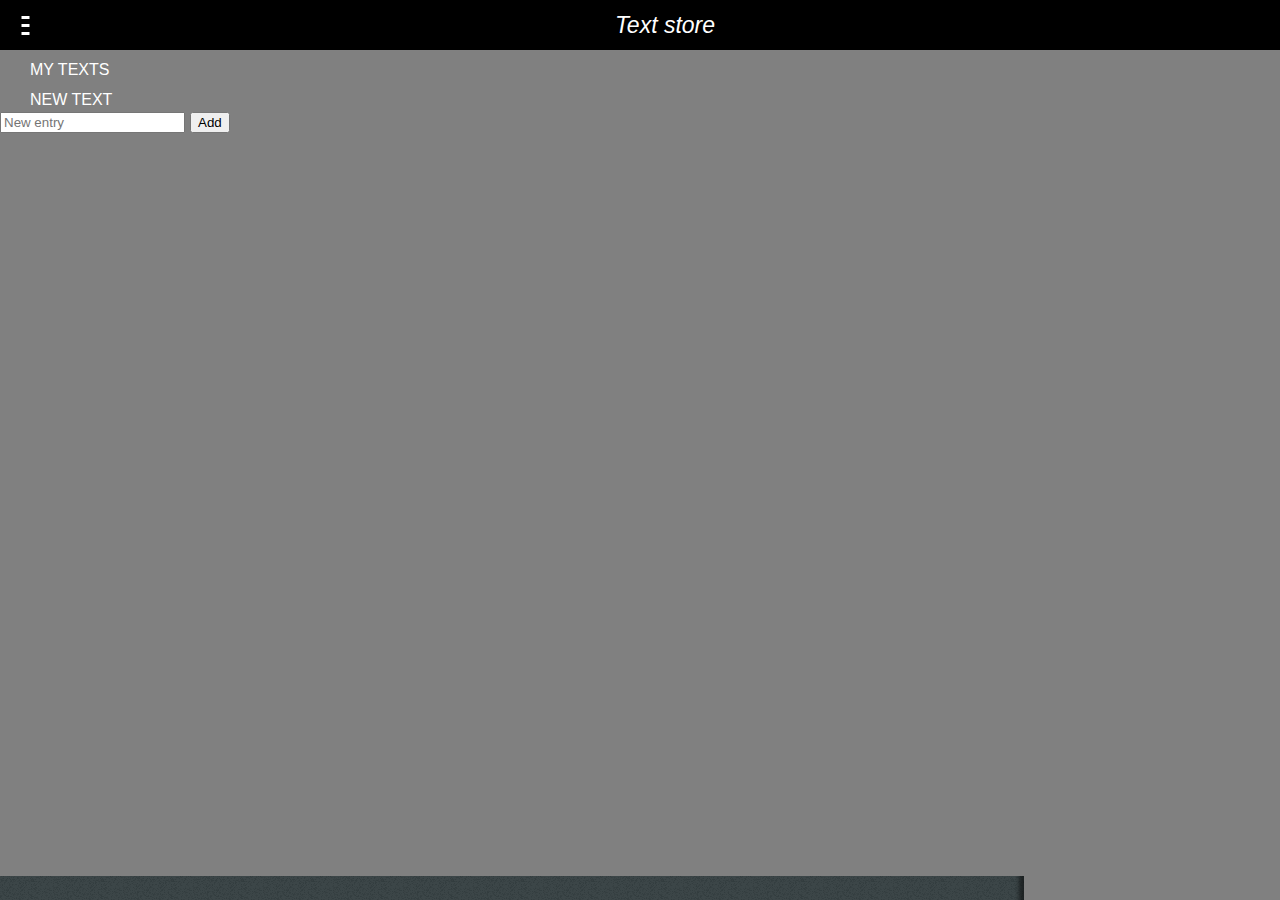
<file: index.html>
<!DOCTYPE html>

<html>
    <head>
        <title>ChatUI</title>
        <meta charset="UTF-8" />
        <meta name="viewport" content="width=device-width, initial-scale=1.0" />

        <link href="style/drawer.css" rel="stylesheet" type="text/css" />
        <link href="style/headers.css" rel="stylesheet" type="text/css" />
        <link href="style/app.css" rel="stylesheet" type="text/css"/>

        <link href="style/layout.css" rel="stylesheet" type="text/css"/>
    </head>
    <body>
        <div>
            <section data-type="sidebar">
                <header>
                    <h1>Options</h1>
                </header>
                <nav>
                    <ul>
                        <li><a href="About.html">About</a></li>
                    </ul>
                </nav>
            </section>
            <section id="drawer" role="region">
                <header>
                    <a href="#content"><span class="icon icon-menu">hide sidebar</span></a>
                    <a href="#drawer"><span class="icon icon-menu">show sidebar</span></a>
                    <h1>Text store</h1>
                </header>
                <div role="main">
                    <section class="gaia-list fit scroll sticky">
                        <article>
                            <header>My texts</header>
                            <ul id="txts">
                                
                            </ul>
                        </article>
                        
                        <article>
                            <header>New text</header>
                            <input id="txt" type="text" placeholder="New entry" />
                            <button id="action">Add</button>
                        </article>
                    </section>
                </div>
            </section>

        </div>
        
        <script type="text/javascript" src="/Storage.js">
            
        </script>
    </body>
</html>
</file>
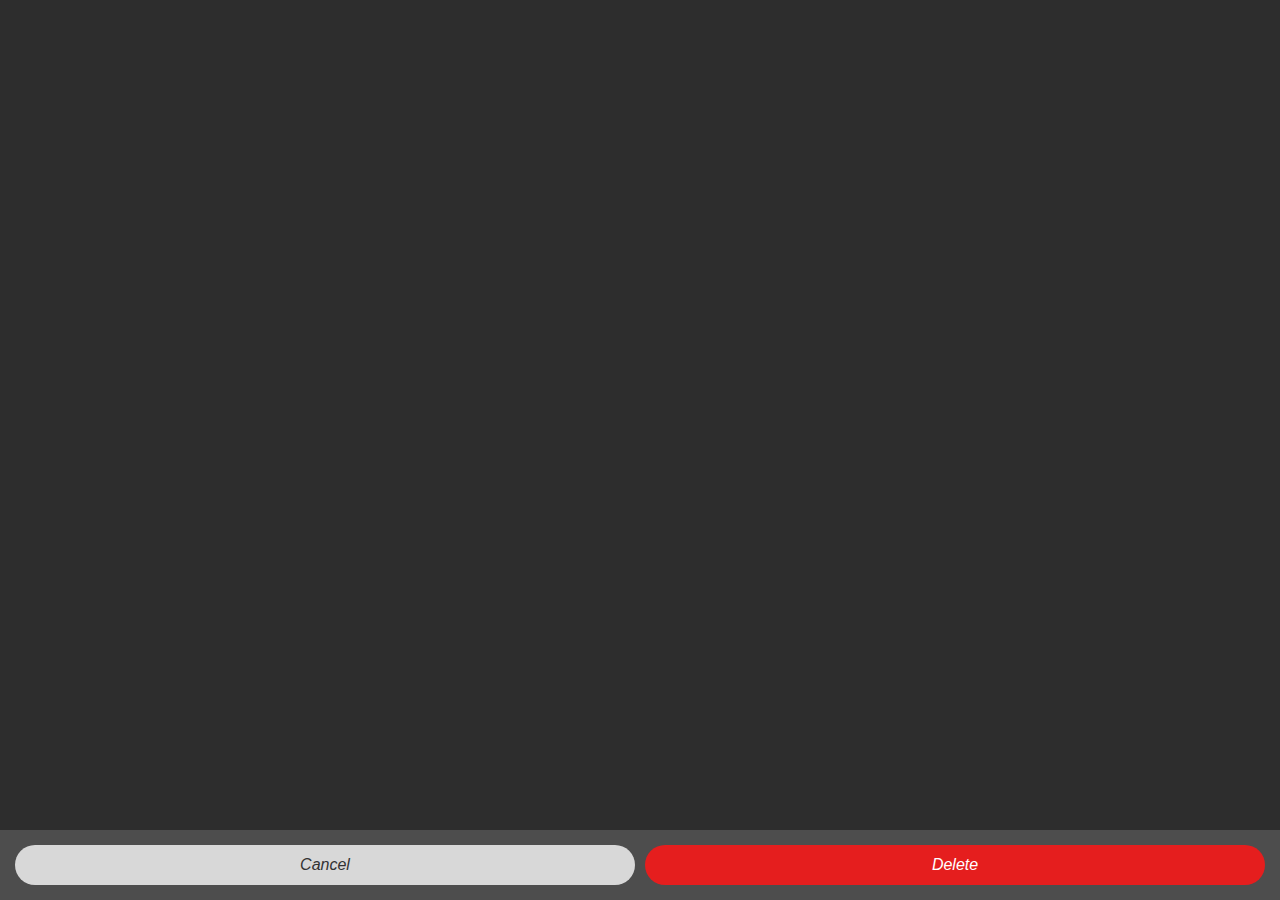
<file: style/confirm/index.html>
<!DOCTYPE html>
<html>
<head>
  <meta charset="utf-8">

  <title>Confirm</title>
  <meta name="description" content="Prompts user to take action">

  <link rel="stylesheet" href="../confirm.css">

  <!--
    - This <style> element is only used for the example code;
    - it is not required for the real use case.
    -->
  <style type="text/css">
    html, body {
      font-family: sans-serif;
      margin: 0;
      padding: 0;
      font-size: 10px;
      background-color: #fff;
    }
    body {
      background: none;
    }
  </style>
</head>

<body role="application">
  <p dir="ltr">
    <label>
      <input type="checkbox"
        onchange="document.documentElement.dir = this.checked ? 'rtl' : 'ltr'">
      RTL mode
    </label>
  </p>

  <form role="dialog" data-type="confirm">
    <section>
      <h1>Confirmation</h1>
      <p>Are you sure you want to delete this contact?</p>
    </section>
    <menu>
      <button>Cancel</button>
      <button class="danger">Delete</button>
    </menu>
  </form>

</body>
</html>
</file>
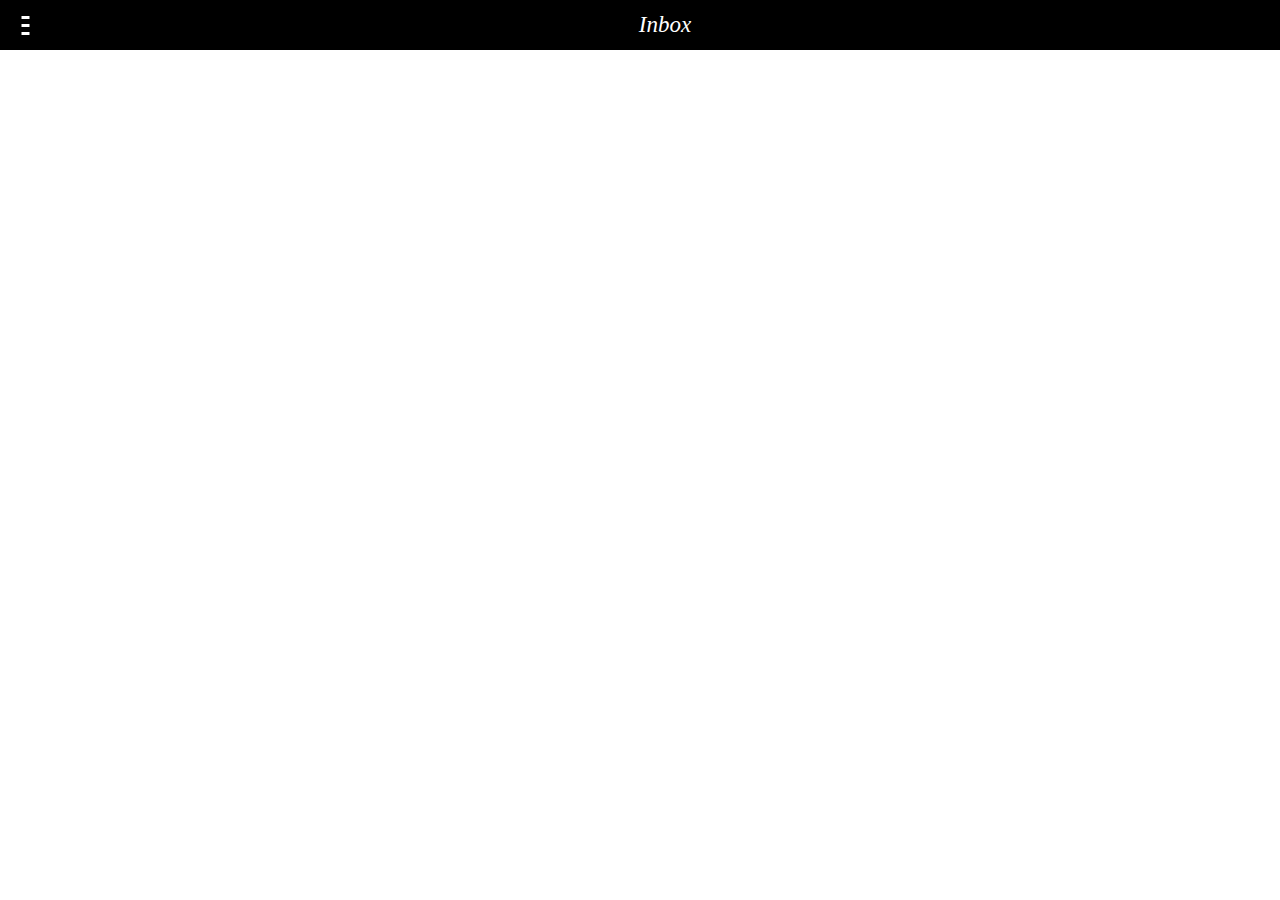
<file: style/drawer/index.html>
<!DOCTYPE html>
<html>
<head>
  <meta charset="utf-8">

  <title>Drawer</title>
  <meta name="description" content="Hidden menu options triggered by the menu button in the header">

  <link rel="stylesheet" href="../../style/headers.css">
  <link rel="stylesheet" href="../drawer.css">

  <!--
      This <style> and <link> is only used for the example code, is no needed for the real case use
    -->
  <style>
    html, body {
      margin: 0;
      padding: 0;
      font-size: 10px;
      background-color: #fff;
      height: 100%;
      overflow-x: hidden;
    }

    h2.bb-docs {
      font-size: 1.8rem;
      font-weight: 300;
      color: #666;
      margin: -0.1rem 0 0;
      background-color: #f5f5f5;
      padding: 0.4rem 0.4rem 0.4rem 3rem;
      border: solid 0.1rem #e8e8e8;
    }

    section[role="region"] {
      height: 100%;
      line-height: 1em;
      font-size: 2.2rem;
    }

    div[role="main"] {
      background: #fff;
      height: calc(100% - 5rem);
      overflow: hidden;
    }

    div[role="main"] p {
      margin: 2rem 2.5rem;
    }

    /* Base icons */
    section[data-type="sidebar"] > header .icon.icon-add {
      background-image: url([data-uri]);
    }
  </style>

</head>

<body role="application">

  <section data-type="sidebar">
    <header>
      <menu type="toolbar">
        <a href="#"><span class="icon icon-add">add</span></a>
      </menu>
      <h1>Title <em>(9)</em></h1>
    </header>
    <nav>
      <ul>
        <li><a href="#">label</a></li>
        <li><a href="#">label</a></li>
        <li><a href="#">label</a></li>
        <li><a href="#">label</a></li>
      </ul>
      <h2>Subtitle</h2>
      <ul>
        <li><a href="#">label</a></li>
        <li><a href="#">label</a></li>
        <li><a href="#">label larger label than the </a></li>
        <li><a href="#">label</a></li>
      </ul>
    </nav>
  </section>

  <section id="drawer" role="region">
    <header>
      <a href="#"><span class="icon icon-menu">hide sidebar</span></a>
      <a href="#drawer"><span class="icon icon-menu">show sidebar</span></a>
      <h1>Inbox</h1>
    </header>
    <div role="main"></div>
  </section>

</body>
</html>
</file>
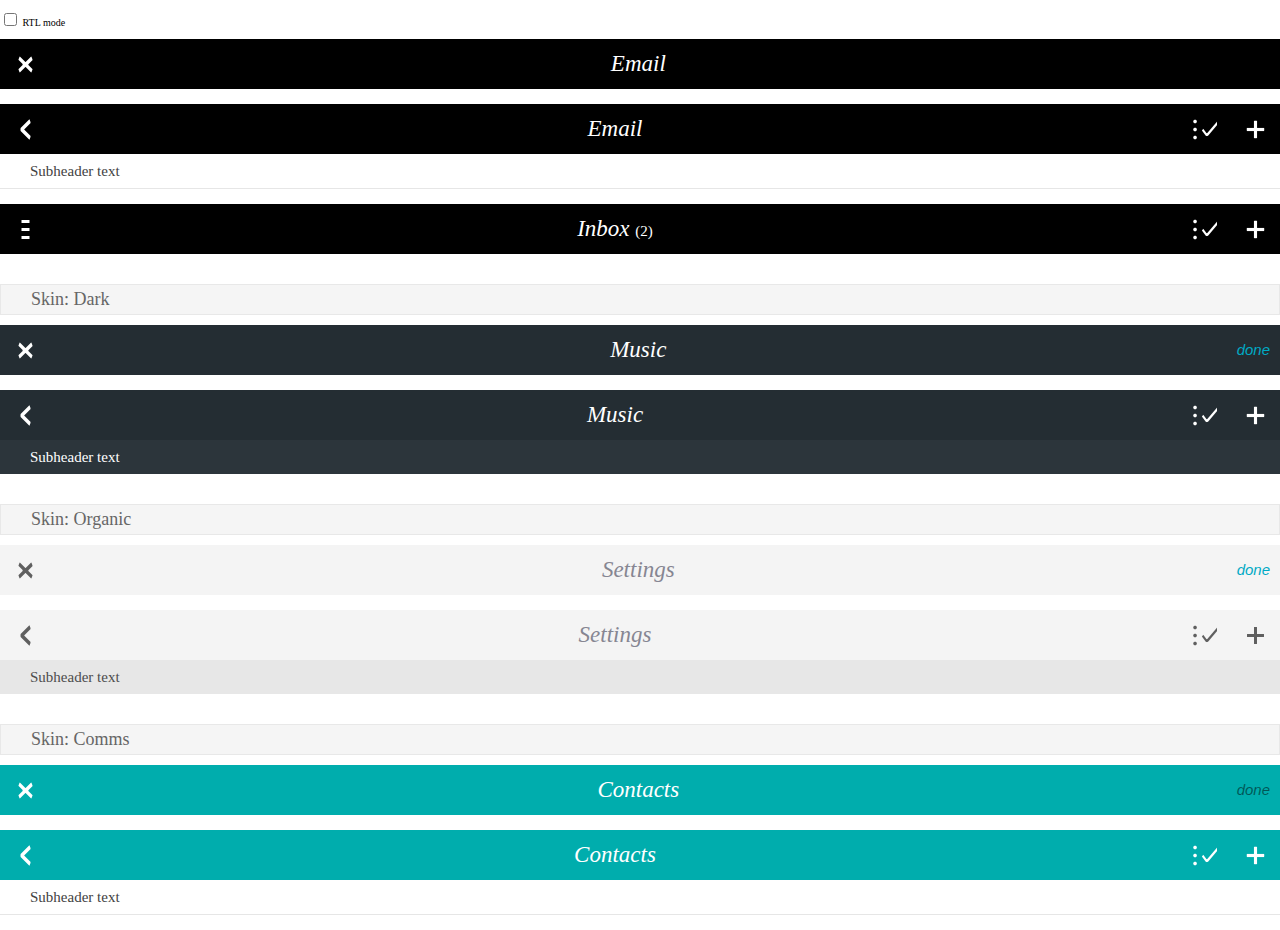
<file: style/headers/index.html>
<!DOCTYPE html>
<html>
<head>
  <meta charset="utf-8">
  <title>Headers</title>
  <meta name="description" content="Providing top-level navigation and inputs for the active view">
  <!--
    - This <style> and <link> is only used for the example preview,
    - it isn't needed for the real use case.
    -->
  <link rel="stylesheet" href="../headers.css">
  <style type="text/css">
    html, body {
      margin: 0;
      padding: 0;
      font-size: 10px;
      background-color: #fff;
    }
    body {
      background: none;
    }

    h2.bb-docs {
      font-size: 1.8rem;
      font-weight: 300;
      color: #666;
      margin: -0.1rem 0 0;
      background-color: #f5f5f5;
      padding: 0.4rem 0.4rem 0.4rem 3rem;
      border: solid 0.1rem #e8e8e8;
      margin: 3rem 0 1rem;
    }

    section[role="region"] {
      margin-bottom: 1.5rem;
      position: relative;
    }
  </style>
</head>
<body role="application">
  <p dir="ltr">
    <label>
      <input type="checkbox"
        onchange="document.documentElement.dir = this.checked ? 'rtl' : 'ltr'">
      RTL mode
    </label>
  </p>

  <section role="region">
    <header>
      <a href="#"><span class="icon icon-close">close</span></a>
      <menu type="toolbar">
        <button>done</button>
      </menu>
      <h1>Email</h1>
    </header>
  </section>

  <section role="region">
    <header>
      <a href="#"><span class="icon icon-back">back</span></a>
      <menu type="toolbar">
        <button><span class="icon icon-edit">edit</span></button>
        <button><span class="icon icon-add">add</span></button>
      </menu>
      <h1>Email</h1>
    </header>
    <header>
      <h2>Subheader text</h2>
    </header>
  </section>

  <section role="region">
    <header>
      <button><span class="icon icon-menu">menu</span></button>
      <menu type="toolbar">
        <button><span class="icon icon-edit">edit</span></button>
        <button><span class="icon icon-add">add</span></button>
      </menu>
      <h1>Inbox <em>(2)</em></h1>
    </header>
  </section>

  <h2 class="bb-docs">Skin: Dark</h2>
  <section role="region" class="skin-dark">
    <header>
      <a href="#"><span class="icon icon-close">close</span></a>
      <menu type="toolbar">
        <button>done</button>
      </menu>
      <h1>Music</h1>
    </header>
  </section>

  <section role="region" class="skin-dark">
    <header>
      <a href="#"><span class="icon icon-back">back</span></a>
      <menu type="toolbar">
        <button><span class="icon icon-edit">edit</span></button>
        <button><span class="icon icon-add">add</span></button>
      </menu>
      <h1>Music</h1>
    </header>
    <header>
      <h2>Subheader text</h2>
    </header>
  </section>

  <h2 class="bb-docs">Skin: Organic</h2>
  <section role="region" class="skin-organic">
    <header>
      <a href="#"><span class="icon icon-close">close</span></a>
      <menu type="toolbar">
        <button>done</button>
      </menu>
      <h1>Settings</h1>
    </header>
  </section>

  <div class="skin-organic">
    <section role="region">
      <header>
        <a href="#"><span class="icon icon-back">back</span></a>
        <menu type="toolbar">
          <button><span class="icon icon-edit">edit</span></button>
          <button><span class="icon icon-add">add</span></button>
        </menu>
        <h1>Settings</h1>
      </header>
      <header>
        <h2>Subheader text</h2>
      </header>
    </section>
  </div>

  <h2 class="bb-docs">Skin: Comms</h2>
  <div class="skin-comms">
    <section role="region">
      <header>
        <a href="#"><span class="icon icon-close">close</span></a>
        <menu type="toolbar">
          <button>done</button>
        </menu>
        <h1>Contacts</h1>
      </header>
    </section>

    <section role="region">
      <header>
        <a href="#"><span class="icon icon-back">back</span></a>
        <menu type="toolbar">
          <button><span class="icon icon-edit">edit</span></button>
          <button><span class="icon icon-add">add</span></button>
        </menu>
        <h1>Contacts</h1>
      </header>
      <header>
        <h2>Subheader text</h2>
      </header>
    </section>
  </div>

</body>
</html>
</file>
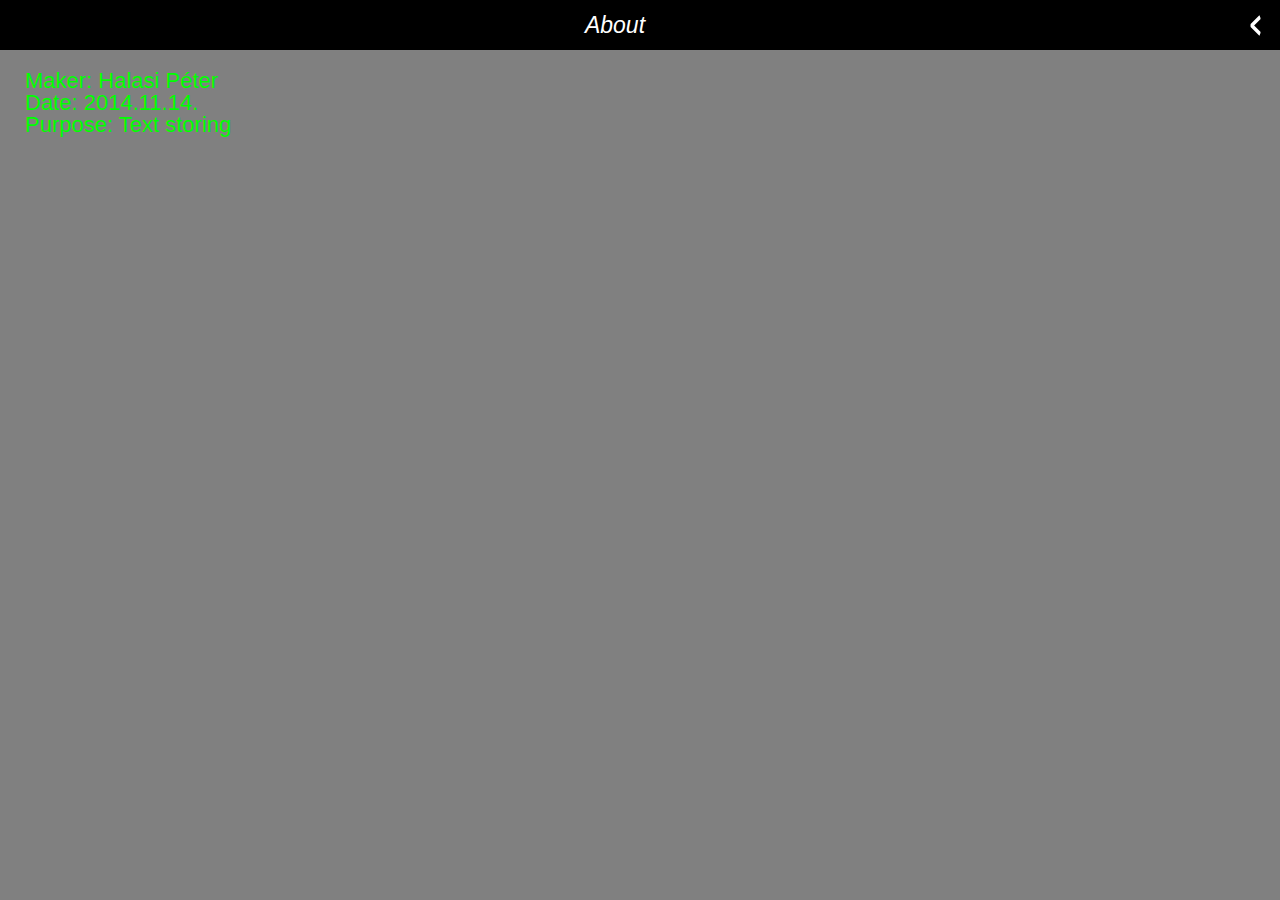
<file: About.html>
<!DOCTYPE html>

<html>
    <head>
        <title>About</title>
        <meta charset="UTF-8">
        <meta name="viewport" content="width=device-width, initial-scale=1.0">
        <link href="style/headers.css" rel="stylesheet" type="text/css" />
        <link href="style/app.css" rel="stylesheet" type="text/css"/>
    </head>
    <body>
        <div>
            <section  role="region">
                <header>
                    <menu type="toolbar">
                        <a href="index.html"><span class="icon icon-back">Vissza</span></a>
                    </menu>
                    <h1>About</h1>
                </header>
                <div role="main">
                    <p>Maker: Halasi Péter <br /> Date: 2014.11.14. <br /> Purpose: Text storing</p>
                </div>
            </section>
        </div>
    </body>
</html>
</file>
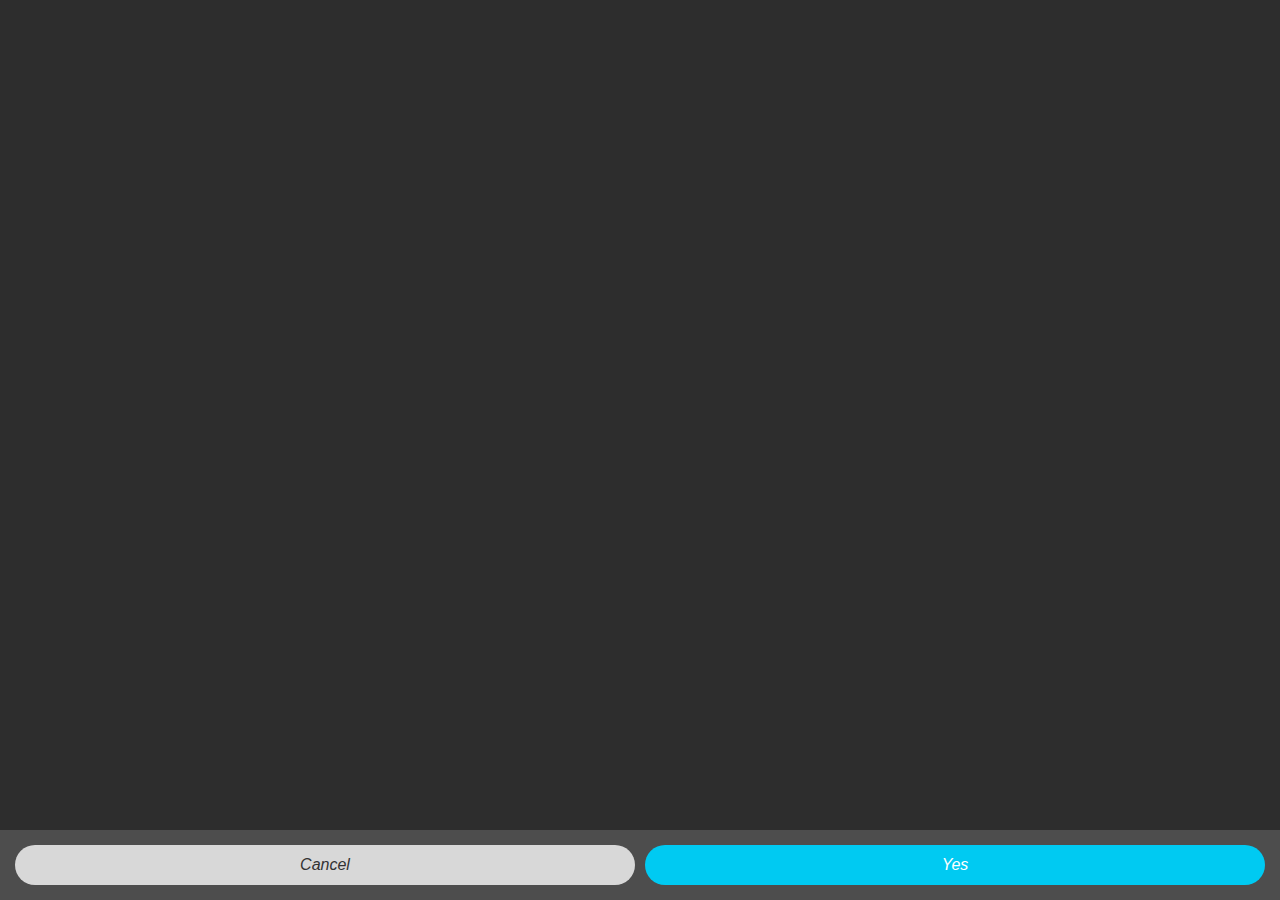
<file: style/confirm/content.html>
<!DOCTYPE html>
<html>
<head>
  <meta charset="utf-8">

  <title>Confirm, with content</title>
  <meta name="description" content="Prompts user to take action">

  <link rel="stylesheet" href="../confirm.css">

  <!--
    - This <style> element is only used for the example code;
    - it is not required for the real use case.
    -->
  <style type="text/css">
    html, body {
      font-family: sans-serif;
      margin: 0;
      padding: 0;
      font-size: 10px;
      background-color: #fff;
    }
    body {
      background: none;
    }
  </style>
</head>

<body role="application">
  <p dir="ltr">
    <label>
      <input type="checkbox"
        onchange="document.documentElement.dir = this.checked ? 'rtl' : 'ltr'">
      RTL mode
    </label>
  </p>

  <form role="dialog" data-type="confirm">
    <section>
      <h1>Confirmation</h1>
      <p>
        <img alt="Lightbox Icon" src="[data-uri]%3D%3D">
        <strong>Lightbox</strong>
        <small>Lightbox Enterprises LLC.</small>
      </p>
      <p>Do you want to download and install this application?</p>
    </section>
    <menu>
      <button>Cancel</button>
      <button class="recommend">Yes</button>
    </menu>
  </form>

</body>
</html>
</file>
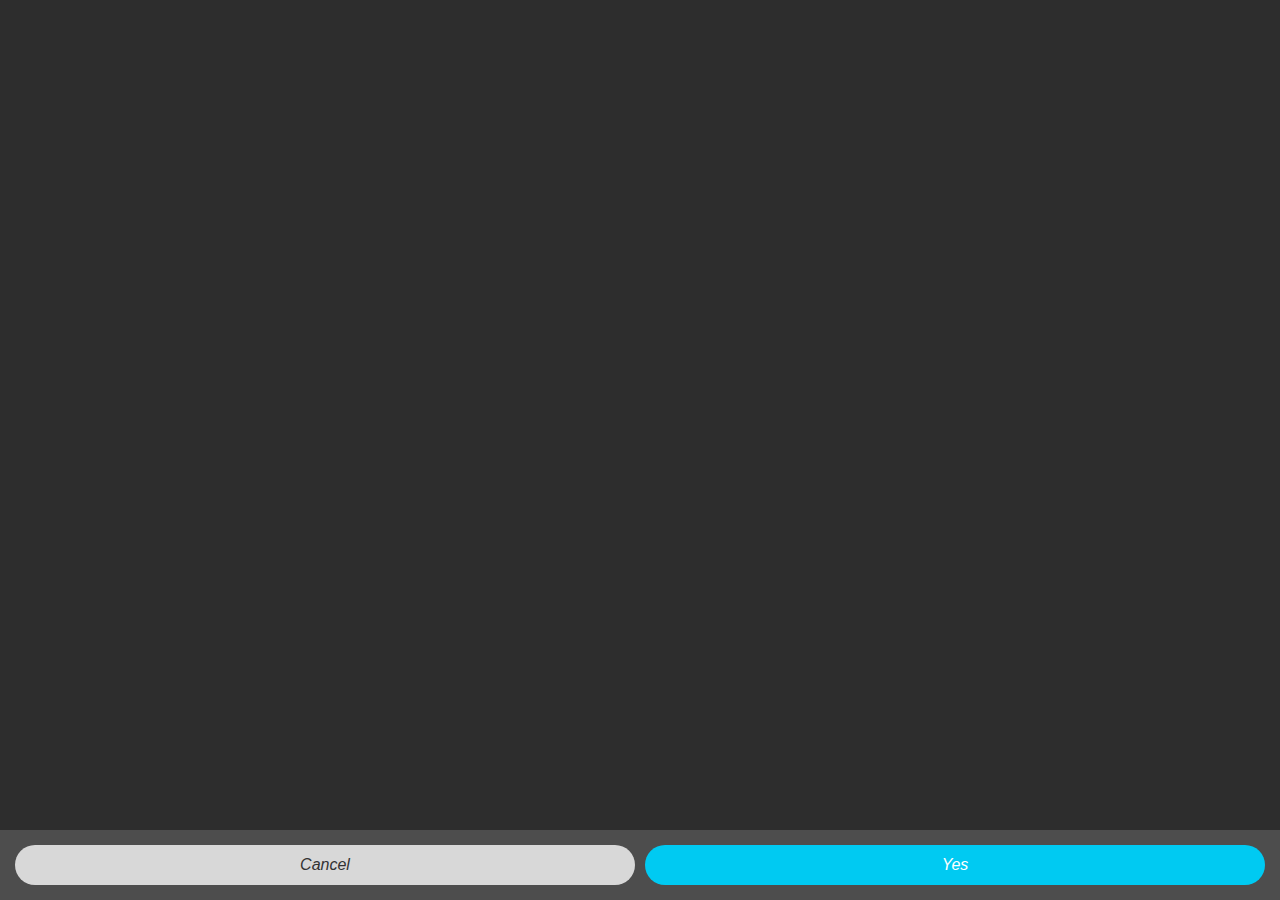
<file: style/confirm/content_details.html>
<!DOCTYPE html>
<html>
<head>
  <meta charset="utf-8">

  <title>Confirm, with content details</title>
  <meta name="description" content="Prompts user to take action">

  <link rel="stylesheet" href="../confirm.css">

  <!--
    - This <style> element is only used for the example code;
    - it is not required for the real use case.
    -->
  <style type="text/css">
    html, body {
      font-family: sans-serif;
      margin: 0;
      padding: 0;
      font-size: 10px;
      background-color: #fff;
    }
    body {
      background: none;
    }
  </style>
</head>

<body role="application">
  <p dir="ltr">
    <label>
      <input type="checkbox"
        onchange="document.documentElement.dir = this.checked ? 'rtl' : 'ltr'">
      RTL mode
    </label>
  </p>

  <form role="dialog" data-type="confirm">
    <section>
      <figure>
        <img alt="" src="[data-uri]" />
        <figcaption>Luzie Züll</figcaption>
      </figure>
      <ul>
        <li>Telefónica</li>
        <li>mobile, +34 555 439 849</li>
        <li>home, +34 104 438 881</li>
        <li>luzie@gmail.com</li>
        <li>luzie@hotmail.com</li>
        <li>
          <ul>
            <li>123 streetname is very long we try to make it go double line ok?</li>
            <li>Town</li>
            <li>ZIP code</li>
            <li>Country</li>
          </ul>
        </li>
      </ul>
    </section>
    <menu>
      <button>Cancel</button>
      <button class="recommend">Yes</button>
    </menu>
  </form>

</body>
</html>
</file>
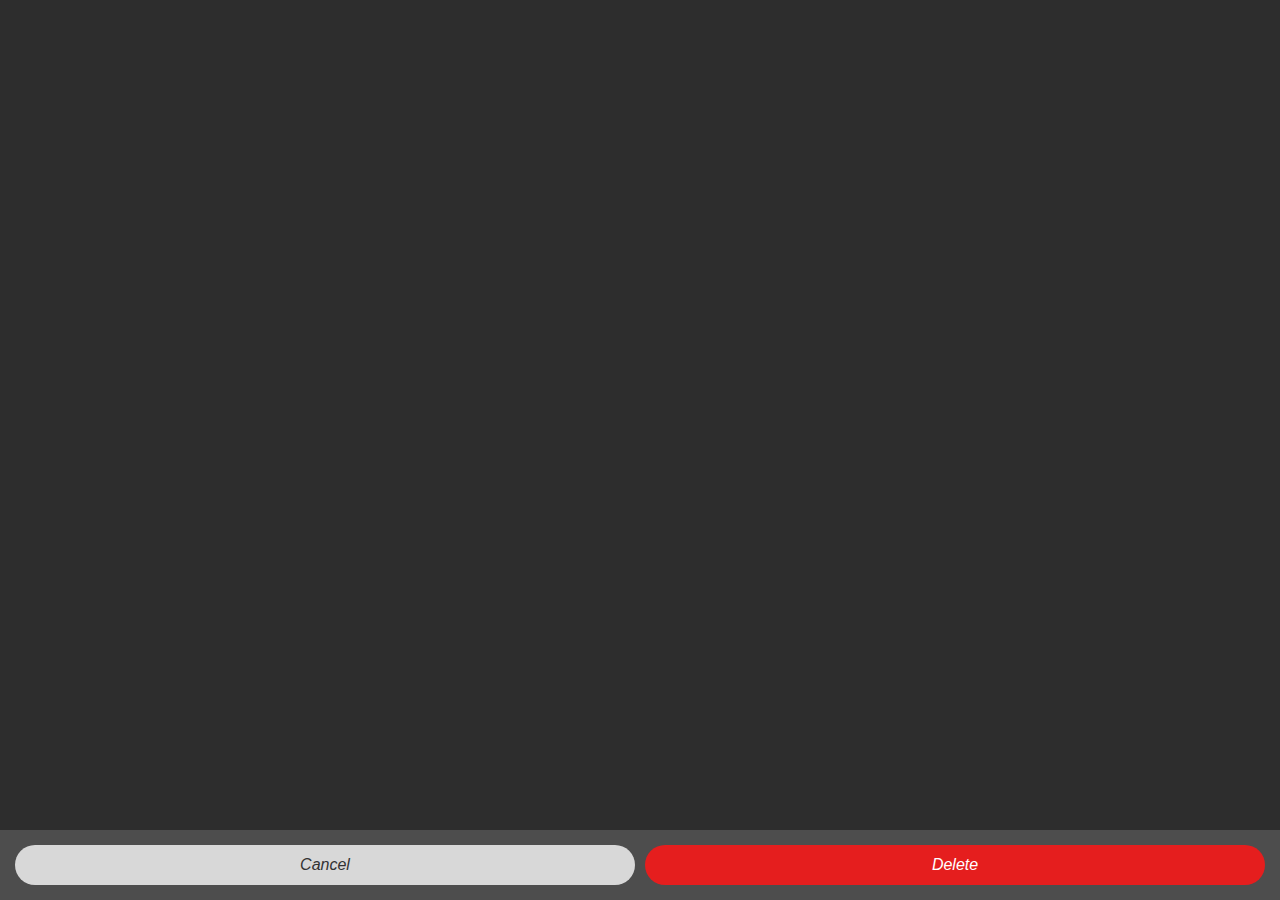
<file: style/confirm/long_content.html>
<!DOCTYPE html>
<html>
<head>
  <meta charset="utf-8">

  <title>Confirm</title>
  <meta name="description" content="Prompts user to take action">

  <link rel="stylesheet" href="../confirm.css">

  <!--
    - This <style> element is only used for the example code;
    - it is not required for the real use case.
    -->
  <style type="text/css">
    html, body {
      font-family: sans-serif;
      margin: 0;
      padding: 0;
      font-size: 10px;
      background-color: #fff;
    }
    body {
      background: none;
    }
  </style>
</head>

<body role="application">
  <p dir="ltr">
    <label>
      <input type="checkbox"
        onchange="document.documentElement.dir = this.checked ? 'rtl' : 'ltr'">
      RTL mode
    </label>
  </p>

  <form role="dialog" data-type="confirm">
    <section>
      <h1>Confirmation</h1>
      <p>Lorem Ipsum is simply dummy text of the printing and typesetting industry. Lorem Ipsum has been the industry's standard dummy text ever since the 1500s, when an unknown printer took a galley of type and scrambled it to make a type specimen book. It has survived not only five centuries, but also the leap into electronic typesetting, remaining essentially unchanged. It was popularised in the 1960s with the release of Letraset sheets containing Lorem Ipsum passages, and more recently with desktop publishing software like Aldus PageMaker including versions of Lorem Ipsum.</p>
    </section>
    <menu>
      <button>Cancel</button>
      <button class="danger">Delete</button>
    </menu>
  </form>

</body>
</html>
</file>
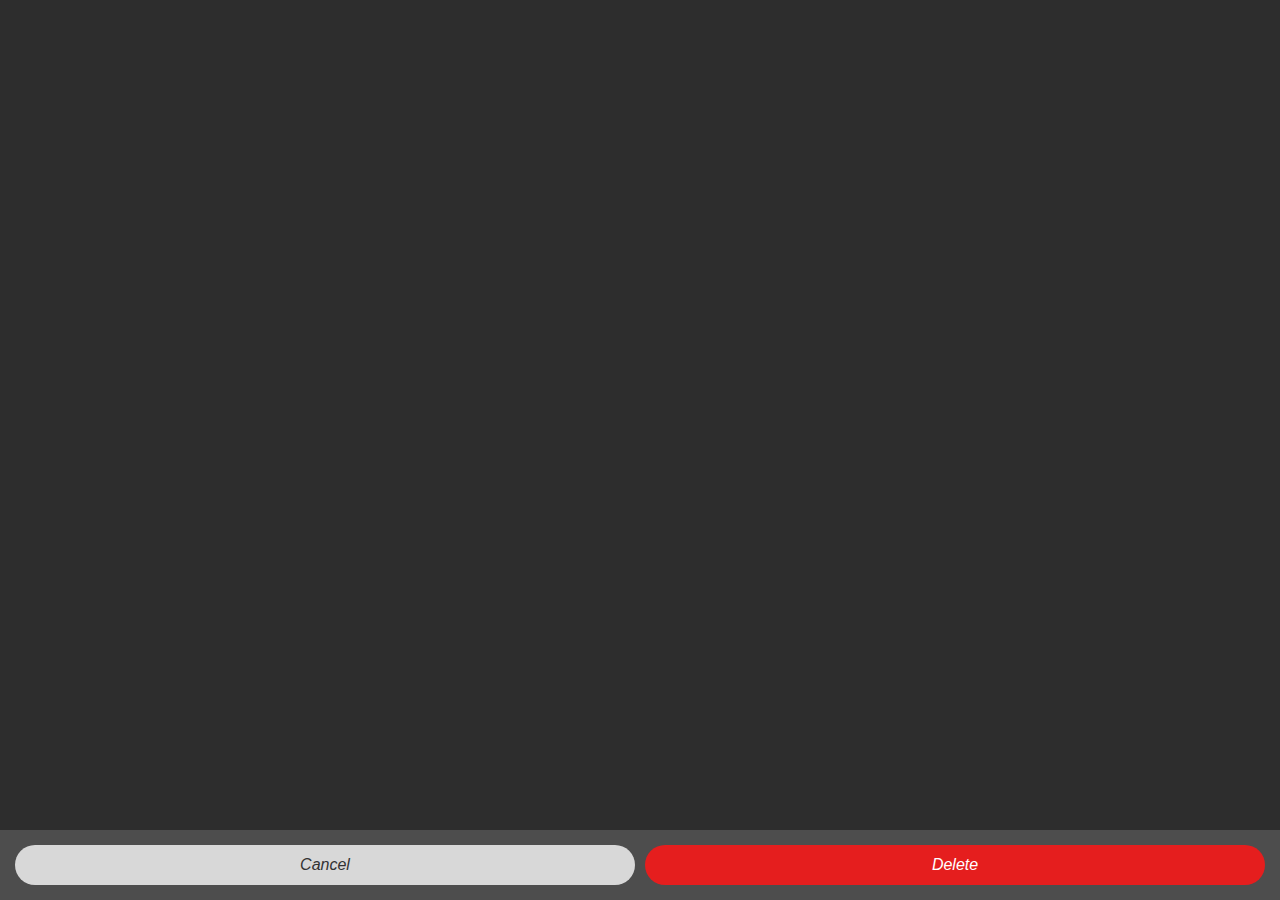
<file: style/confirm/no_title.html>
<!DOCTYPE html>
<html>
<head>
  <meta charset="utf-8">

  <title>Confirm, w/o title</title>
  <meta name="description" content="Prompts user to take action">

  <link rel="stylesheet" href="../confirm.css">

  <!--
    - This <style> element is only used for the example code;
    - it is not required for the real use case.
    -->
  <style type="text/css">
    html, body {
      font-family: sans-serif;
      margin: 0;
      padding: 0;
      font-size: 10px;
      background-color: #fff;
    }
    body {
      background: none;
    }
  </style>
</head>

<body role="application">
  <p dir="ltr">
    <label>
      <input type="checkbox"
        onchange="document.documentElement.dir = this.checked ? 'rtl' : 'ltr'">
      RTL mode
    </label>
  </p>

  <form role="dialog" data-type="confirm">
    <section>
      <p>Are you sure you want to delete this contact?</p>
    </section>
    <menu>
      <button>Cancel</button>
      <button class="danger">Delete</button>
    </menu>
  </form>

</body>
</html>
</file>
<file: style/drawer.css>
/* ----------------------------------
* Drawer
* ---------------------------------- */

/* Main region */
section[role="region"] {
  width: 100%;
  transition: all 0.25s ease;
  position: relative;
  z-index: 100;
}

section[role="region"]:target {
  transform: translateX(80%);
}

/* Hide anchor to change target */
section[role="region"] > header:first-child > a:first-of-type {
  display: none;
}
section[role="region"]:target > header:first-child > a:first-of-type {
  display: block;
}
section[role="region"] > header:first-child > a:last-of-type {
  display: block;
}
section[role="region"]:target > header:first-child > a:last-of-type {
  display: none;
}


/* Sidebar */
section[data-type="sidebar"] {
  position: absolute;
  width: 80%;
  background: url(drawer/images/ui/pattern.png) repeat;
  height: 100%;
  top: 0;
  left: 0;
  overflow: hidden;
}

/* Sidebar header */
section[data-type="sidebar"] > header {
  position: relative;
  z-index: 10;
  height: 5rem;
  color: #fff;
  background: url(drawer/images/ui/header.png) repeat-x left bottom / 100% auto;
}

section[data-type="sidebar"] > header:after {
  content: "";
  height: 0.3rem;
  position: absolute;
  top: 100%;
  left: 0;
  right: 0;
  background: url(drawer/images/ui/shadow_header.png) repeat-x left top;
  background-size: auto 100%;
}

section[data-type="sidebar"] > header h1 {
  font-size: 2.2rem;
  line-height: 4.8rem;
  text-align: left;
  white-space: nowrap;
  text-overflow: ellipsis;
  display: block;
  overflow: hidden;
  margin: 0 0 0 3rem;
  height: 100%
}

section[data-type="sidebar"] > header h1 em {
  font-weight: bold;
  font-size: 1.5rem;
  line-height: 1em;
}

/* Generic set of actions in toolbar */
section[data-type="sidebar"] > header menu[type="toolbar"] {
  height: 100%;
  float: right;
}

section[data-type="sidebar"] > header menu[type="toolbar"] a,
section[data-type="sidebar"] > header menu[type="toolbar"] button {
  height: 4.9rem;
  line-height: 4.9rem;
  float: left;
  background: none;
  padding: 0 1.75rem;
  -moz-box-sizing: border-box;
  min-width: 5rem;
  text-align: center;
}

section[data-type="sidebar"] > header menu[type="toolbar"] a:last-child,
section[data-type="sidebar"] > header menu[type="toolbar"] button:last-child {
  background: url(drawer/images/ui/separator.png) no-repeat left center / auto 3.1rem;
}

section[data-type="sidebar"] > header menu[type="toolbar"] {
  padding: 0;
  margin: 0;
}

section[data-type="sidebar"] > header a,
section[data-type="sidebar"] > header button {
  border: none;
  background: none;
  padding: 0;
  overflow: hidden;
  font-weight: 600;
  font-size: 1.4rem;
  line-height: 1.1em;
  color: #fff;
}

section[data-type="sidebar"] > header a:first-letter,
section[data-type="sidebar"] > header button:first-letter {
  text-transform: uppercase;
}

/* Icon definitions */
section[data-type="sidebar"] > header .icon {
  display: inline-block;
  width: 3rem;
  height: 4.9rem;
  margin: 0 -1rem;
  background: transparent no-repeat center center / 100% auto;
  font-size: 0;
  overflow: hidden;
  position: relative;
}

section[data-type="sidebar"]:after {
  content: "";
  width: 1rem;
  background: url(drawer/images/ui/shadow.png) right top repeat-y;
  height: 100%;
  position: absolute;
  top: 0;
  right: 0;
  z-index: 5;
}

section[data-type="sidebar"] > nav {
  overflow-y: auto;
  max-height: 100%;
  margin-right: -0.8rem;
}

section[data-type="sidebar"] > nav > h2 {
  font-weight: bold;
  font-size: 1.4rem;
  line-height: 3.3rem;
  text-indent: 3rem;
  color: #fff;
  background: url(drawer/images/ui/pattern_subheader.png) repeat left top;
  border-bottom: 0.1rem solid #596068;
  margin: 0;
  padding-right: 0.8rem;
}

section[data-type="sidebar"] [role="toolbar"] {
  position: absolute;
}

section[data-type="sidebar"] > nav > ul {
  width: 100%;
  margin: 0;
  padding: 0;
}

section[data-type="sidebar"] > nav > ul > li {
  color: #fff;
  list-style: none;
  transition: background 0.2s ease;
}

section[data-type="sidebar"] > nav > ul > li:active {
  background: #00ABCC;
}

section[data-type="sidebar"] > nav > ul > li > a {
  text-decoration: none;
  color: #fff;
  font-size: 1.6rem;
  line-height: 4.35rem;
  border-bottom: 0.1rem solid #596068;
  text-indent: 3rem;
  padding-right: 0.8rem;
  width: 100%;
  -moz-box-sizing: border-box;
  display: block;
  text-overflow: ellipsis;
  white-space: nowrap;
  overflow: hidden;
}

/* RTL View */

html[dir="rtl"] section[role="region"]:target {
  transform: translateX(-80%);
}

/* Sidebar */
html[dir="rtl"] section[data-type="sidebar"] {
  left: auto;
  right: 0;
}

/* Sidebar header */
html[dir="rtl"] section[data-type="sidebar"] > header {
  background-position: right bottom;
}

html[dir="rtl"] section[data-type="sidebar"] > header:after {
  background-position: right top;
}

html[dir="rtl"] section[data-type="sidebar"] > header h1 {
  text-align: right;
  margin: 0 3rem 0 0;
}

/* Generic set of actions in toolbar */
html[dir="rtl"] section[data-type="sidebar"] > header menu[type="toolbar"] {
  float: left;
}

html[dir="rtl"] section[data-type="sidebar"] > header menu[type="toolbar"] a,
html[dir="rtl"] section[data-type="sidebar"] > header menu[type="toolbar"] button {
  float: left;
}

html[dir="rtl"] section[data-type="sidebar"] > header menu[type="toolbar"] a:last-child,
html[dir="rtl"] section[data-type="sidebar"] > header menu[type="toolbar"] button:last-child {
  background-position: right center;
}

html[dir="rtl"] section[data-type="sidebar"]:after {
  background-image: url(drawer/images/ui/shadow_rtl.png);
  background-position: left top;
  left: 0;
  right: auto;
}
html[dir="rtl"] section[data-type="sidebar"] > nav > h2 {
  background-position: right top;
  padding-left: 0.8rem;
  padding-right: auto;
}
</file>
<file: style/headers.css>
/* -------------------------------------------------------------------
  HEADERS: layout
  Form factor or Skin dependent styles should NOT be defined here.
------------------------------------------------------------------- */

section[role="region"] > header:first-child {
  position: relative;
  display: block;
  z-index: 10;
  padding: 0;
  height: 5rem;
  border: none;
}

section[role="region"] > header:first-child h1 {
  font-size: 2.3rem;
  line-height: 5rem;
  white-space: nowrap;
  text-overflow: ellipsis;
  display: block;
  overflow: hidden;
  margin: 0;
  padding: 0 1rem;
  height: 100%;
  font-weight: 300;
  font-style: italic;
  text-align: center;
}

section[role="region"] > header:first-child h1 em {
  font-weight: 400;
  font-size: 1.5rem;
  line-height: 1em;
  font-style: normal;
}

section[role="region"] > header:first-child menu {
  height: 100%;
  float: right;
  padding: 0;
  margin: 0;
}

/* ----------------------------------
  Buttons
---------------------------------- */

section[role="region"] > header:first-child a,
section[role="region"] > header:first-child button {
  box-sizing: border-box;
  position: relative;
  display: block;
  overflow: hidden;
  float: left;
  min-width: 5rem;
  width: auto;
  height: 5rem;
  border: none;
  background: none;
  padding: 0 1rem;
  margin: 0;
  font-weight: 400;
  font-size: 1.5rem;
  line-height: 5rem;
  border-radius: 0;
  text-decoration: none;
  text-align: center;
  text-shadow: none;
  font-style: italic;
}

/* Pressed state */
section[role="region"] > header:first-child a:focus {
  outline: none;
}

section[role="region"] > header:first-child button::-moz-focus-inner {
  outline: none;
  border: none;
  margin-top: -0.2rem; /* To fix line-height bug (697451) */
  padding: 0;
}

/* Disabled state */
section[role="region"] > header:first-child a[aria-disabled="true"],
section[role="region"] > header:first-child button[disabled] {
  opacity: 0.3;
  pointer-events: none;
}

/* ----------------------------------
  Icons
---------------------------------- */

section[role="region"] > header:first-child .icon {
  display: block;
  width: 3rem;
  height: 5rem;
  background: transparent no-repeat center / 3rem auto;
  font-size: 0;
}

/* ----------------------------------
  Subheader
---------------------------------- */

section[role="region"] > header {
  z-index: 0;
  height: auto;
}

section[role="region"] header h2 {
  margin: 0;
  padding: 0.8rem 3rem;
  font-weight: 400;
  font-size: 1.5rem;
  line-height: 1.8rem;
}

/* ----------------------------------
  right-to-left
---------------------------------- */

html[dir="rtl"] section[role="region"] > header:first-child menu {
  float: left;
}

html[dir="rtl"] section[role="region"] > header:first-child button,
html[dir="rtl"] section[role="region"] > header:first-child a {
  float: right;
}

html[dir="rtl"] section[role="region"] > header:first-child .icon-back {
  transform: rotate(180deg);
}

/* -----------------------------------------------------------------
  HEADER SKIN: default
  Default values in case we are not overriding them using
  class="skin-*"
----------------------------------------------------------------- */

section[role="region"] > header:first-child {
  color: #fff;
  background-color: black;
}

section[role="region"] > header:first-child h1 {
  color: white;
}

section[role="region"] > header:first-child a,
section[role="region"] > header:first-child button {
  color: rgba(0,0,0,0.6);
}

section[role="region"] > header:first-child a:active,
section[role="region"] > header:first-child button:active,
section[role="region"] > header:first-child a:hover,
section[role="region"] > header:first-child button:hover {
  background-color: rgba(0,0,0,0.07);
}

section[role="region"] > header:first-child a:focus,
section[role="region"] > header:first-child button:focus {
  background-color: transparent;
}

/* ----------------------------------
  Icons
---------------------------------- */

section[role="region"] > header:first-child .icon-add {
  background-image: url(headers/images/icons/add.png);
}

section[role="region"] > header:first-child .icon-compose {
  background-image: url(headers/images/icons/compose.png);
}

section[role="region"] > header:first-child .icon-edit {
  background-image: url(headers/images/icons/edit.png);
}

section[role="region"] > header:first-child .icon-send {
  background-image: url(headers/images/icons/send.png);
}

section[role="region"] > header:first-child .icon-close {
  background-image: url(headers/images/icons/close.png);
}

section[role="region"] > header:first-child .icon-back {
  background-image: url(headers/images/icons/back.png);
}

section[role="region"] > header:first-child .icon-menu {
  background-image: url(headers/images/icons/menu.png);
}

section[role="region"] > header:first-child .icon-user {
  background-image: url(headers/images/icons/user.png);
}

section[role="region"] > header:first-child .icon-up {
  background-image: url(headers/images/icons/up.png);
}

section[role="region"] > header:first-child .icon-down {
  background-image: url(headers/images/icons/down.png);
}

section[role="region"] > header:first-child .icon-options {
  background-image: url(headers/images/icons/options.png);
}

/* ----------------------------------
  Subheader
---------------------------------- */

section[role="region"] header h2 {
  color: #424242;
  border-bottom: solid 0.1rem #e6e6e6;
}

/* -----------------------------------------------------------------
  HEADER SKIN: comms
  .skin-comms will override default values
----------------------------------------------------------------- */

.skin-comms section[role="region"] > header:first-child,
section[role="region"].skin-comms > header:first-child {
  background-color: #00adad;
}

.skin-comms section[role="region"] > header:first-child a,
.skin-comms section[role="region"] > header:first-child button,
section[role="region"].skin-comms > header:first-child a,
section[role="region"].skin-comms > header:first-child button {
  color: rgba(0,0,0,0.5);
}

.skin-comms section[role="region"] > header:first-child a:active,
.skin-comms section[role="region"] > header:first-child button:active,
.skin-comms section[role="region"] > header:first-child a:hover,
.skin-comms section[role="region"] > header:first-child button:hover,
section[role="region"].skin-comms > header:first-child a:active,
section[role="region"].skin-comms > header:first-child button:active,
section[role="region"].skin-comms > header:first-child a:hover,
section[role="region"].skin-comms > header:first-child button:hover {
  background-color: rgba(0,0,0,0.1);
}

.skin-comms section[role="region"] > header:first-child a:focus,
.skin-comms section[role="region"] > header:first-child button:focus,
section[role="region"].skin-comms > header:first-child a:focus,
section[role="region"].skin-comms > header:first-child button:focus {
  background-color: transparent;
}

/* -----------------------------------------------------------------
  HEADER SKIN: dark
  .skin-dark will override default values
----------------------------------------------------------------- */

section[role="region"].skin-dark > header:first-child,
.skin-dark > section[role="region"] > header:first-child {
  background-color: #242d33;
}

.skin-dark section[role="region"] > header:first-child a,
.skin-dark section[role="region"] > header:first-child button,
section[role="region"].skin-dark > header:first-child a,
section[role="region"].skin-dark > header:first-child button {
  color: #00aac5;
}

.skin-dark section[role="region"] > header:first-child a:active,
.skin-dark section[role="region"] > header:first-child button:active,
.skin-dark section[role="region"] > header:first-child a:hover,
.skin-dark section[role="region"] > header:first-child button:hover,
section[role="region"].skin-dark > header:first-child a:active,
section[role="region"].skin-dark > header:first-child button:active,
section[role="region"].skin-dark > header:first-child a:hover,
section[role="region"].skin-dark > header:first-child button:hover {
  background-color: rgba(0,0,0,0.4);
}

.skin-dark section[role="region"] > header:first-child a:focus,
.skin-dark section[role="region"] > header:first-child button:focus,
section[role="region"].skin-dark > header:first-child a:focus,
section[role="region"].skin-dark > header:first-child button:focus {
  background-color: transparent;
}

section[role="region"].skin-dark header h2,
.skin-dark > section[role="region"] header h2 {
  background-color: #2c353b;
  color: #fff;
  border: none;
}

/* -----------------------------------------------------------------
  HEADER SKIN: organic
  .skin-organic will override default values
----------------------------------------------------------------- */

section[role="region"].skin-organic > header:first-child,
.skin-organic section[role="region"] > header:first-child {
  color: #868692;
  background-color: #f4f4f4;
}

section[role="region"].skin-organic > header:first-child h1,
.skin-organic section[role="region"] > header:first-child h1 {
  color: #868692;
}

section[role="region"].skin-organic > header:first-child a,
section[role="region"].skin-organic > header:first-child button,
.skin-organic section[role="region"] > header:first-child a,
.skin-organic section[role="region"] > header:first-child button {
  color: #00aac5;
}

section[role="region"].skin-organic > header:first-child a:focus,
section[role="region"].skin-organic > header:first-child button:focus,
.skin-organic section[role="region"] > header:first-child a:focus,
.skin-organic section[role="region"] > header:first-child button:focus {
  background-color: transparent;
}

/* ----------------------------------
  Icons
---------------------------------- */

section[role="region"].skin-organic > header:first-child .icon-back,
.skin-organic section[role="region"] > header:first-child .icon-back {
  background-image: url(headers/images/icons/organic/back.png);
}

section[role="region"].skin-organic > header:first-child .icon-close,
.skin-organic section[role="region"] > header:first-child .icon-close {
  background-image: url(headers/images/icons/organic/close.png);
}

section[role="region"].skin-organic > header:first-child .icon-add,
.skin-organic section[role="region"] > header:first-child .icon-add {
  background-image: url(headers/images/icons/organic/add.png);
}

section[role="region"].skin-organic > header:first-child .icon-edit,
.skin-organic section[role="region"] > header:first-child .icon-edit {
  background-image: url(headers/images/icons/organic/edit.png);
}

/* ----------------------------------
  Subheader
---------------------------------- */

section[role="region"].skin-organic header h2,
.skin-organic section[role="region"] header h2 {
  background-color: #e7e7e7;
  color: #4d4d4d;
  border: none;
}
</file>
<file: style/app.css>
html, body {
                margin: 0;
                padding: 0;
                font-size: 10px;
                font-family: sans-serif;
                background-color: grey;
                height: 100%;
                overflow-x: hidden;
            }

            h2.bb-docs {
                font-size: 1.8rem;
                font-weight: lighter;
                color: lime;
                margin: -0.1rem 0 0;
                background-color: grey;
                padding: 0.4rem 0.4rem 0.4rem 3rem;
                border: solid 0.1rem #e8e8e8;
            }

            section[role="region"] {
                height: 100%;
                line-height: 1em;
                font-size: 2.2rem;
            }

            div[role="main"] {
                background: grey;
                //height: 590px;
                overflow: scroll;
				color: lime;
            }

            div[role="main"] p {
                margin: 2rem 2.5rem;
				background: grey;
            }

            /* Base icons */
            section[data-type="sidebar"] > header .icon.icon-add {
                background-image: url([data-uri]);
            }
</file>
<file: style/layout.css>
/* ------------------------------------
 * Layout.css will allow us creating
 * easy structures using flexbox.
 * This file will replace lists.css
 * ------------------------------------ */

html {
  height: 100%;
}

body {
  margin: 0;
  height: 100%;
  display: flex;
  flex-direction: column;
  font-size: 18px;
  color: #333;
  overflow: hidden;
}

ul {
  margin: 0;
  padding: 0;
  list-style: none;
}

p {
  margin: 0;
  line-height: 22px
}

/* Horizontal layout */
.hbox {
  display: flex;
  flex-direction: row;
}

.hbox.left { justify-content: flex-start; }
.hbox.center { justify-content: center; }
.hbox.right { justify-content: flex-end; }
.hbox.top { align-items: flex-start; }
.hbox.middle { align-items: center; }
.hbox.bottom { align-items: flex-end; }

.hbox > .self-top { align-self: flex-start; }
.hbox > .self-middle { align-self: center; }
.hbox > .self-bottom { align-self: flex-end; }

/* Vertical layout */
.vbox {
  display: flex;
  flex-direction: column;
}

.vbox.left { align-items: flex-start; }
.vbox.center { align-items: center; }
.vbox.right { align-items: flex-end; }
.vbox.top { justify-content: flex-start; }
.vbox.middle { justify-content: center; }
.vbox.bottom { justify-content: flex-end; }

.vbox > .self-left { align-self: flex-start; }
.vbox > .self-center { align-self: center; }
.vbox > .self-right { align-self: flex-end; }

/*
 * Layout properties
 */

.fit {
  flex: 1;
}

.scroll {
  overflow: auto;
}

.fit.two   { flex: 2; }
.fit.three { flex: 3; }
.fit.four  { flex: 4; }
.fit.five  { flex: 5; }
.fit.six   { flex: 6; }

/*
 * Elements
 */

/* Lists */
.gaia-list {
  font-size: 18px;
}

.gaia-list li {
  position: relative;
  display: flex;
  flex-direction: row;
  align-items: center;
  min-height: 40px;
  padding: 10px 15px;
}

.gaia-list li:after {
  position: absolute;
  content: "";
  right: 15px;
  top: 0;
  bottom: 0;
  left: 15px;
  border-bottom: 1px solid #e7e7e7;
  pointer-events: none;
}

.gaia-list li:last-of-type:after {
  display: none;
}

.gaia-list.active li:active,
.gaia-list li.active:active {
  background-color: grey;
}


.gaia-list li.vbox {
  flex-direction: column;
  align-items: flex-start;
  justify-content: center;
}

/* List header */
.gaia-list header {
  padding: 0 30px;
  margin: 0;
  font-size: 16px;
  height: 30px;
  line-height: 40px;
  font-weight: normal;
  color: white;
  text-transform: uppercase;
  overflow: hidden;
  text-overflow: ellipsis;
  white-space: nowrap;
  background: grey;
}

.gaia-list.sticky header {
  position: sticky;
  top: 0;
  right: 0;
  left: 0;
  z-index: 1;
}

/* List elements */
.gaia-list li p,
.gaia-list li label {
  margin-left: 15px;
}

.gaia-list li p:not(:first-of-type) {
  color: #858585;
  font-size: 15px;
  line-height: 20px;
}

.gaia-list li p em {
  font-size: 15px;
  font-style: normal;
}

.gaia-list li p time {
  margin-right: 3px;
  text-transform: uppercase;
}

.gaia-list label.pack-checkbox,
.gaia-list label.pack-radio,
.gaia-list label.pack-switch {
  width: 100%;
  overflow: hidden;
  display: flex;
  align-items: center;
  height: auto;
  min-height: 40px;
  padding: 10px 0;
  margin: -10px 0 -10px 15px;
}

.gaia-list label.vbox.pack-checkbox,
.gaia-list label.vbox.pack-radio,
.gaia-list label.vbox.pack-switch {
  align-items: flex-start;
  justify-content: center;
}

.gaia-list label.pack-checkbox:not(.reverse) {
  padding-left: 30px;
  margin-left: 0;
}

.gaia-list label.pack-checkbox span:after {
  left: 10px;
}

.gaia-list label.pack-radio span:after,
.gaia-list label.pack-checkbox.reverse span:after,
.gaia-list label.pack-switch span:after {
  left: auto;
  right: 0;
}

.gaia-list label.pack-radio span,
.gaia-list label.pack-checkbox span,
.gaia-list label.pack-switch span,
.gaia-list label p {
  word-wrap: break-word;
  width: 100%;
}

.gaia-list label.pack-radio span,
.gaia-list label.pack-checkbox.reverse span,
.gaia-list label.pack-radio p,
.gaia-list label.pack-checkbox.reverse p {
  width: calc(100% - 30px);
}

.gaia-list label.pack-switch span,
.gaia-list label.pack-switch p {
  width: calc(100% - 70px);
}

.gaia-list label p {
  color: #858585;
  font-size: 15px;
  line-height: 20px;
  margin-left: 0;
}

.gaia-list li.icon {
  padding-left: 40px;
  background-position: 15px center;
  background-repeat: no-repeat;
  background-size: 30px;
}

.gaia-list [data-type=img],
.gaia-list li img {
  display: block;
  overflow: hidden;
  width: 50px;
  height: 50px;
  border-radius: 25px;
  margin-top: 5px;
  box-sizing: border-box;
  box-shadow: 0 0 0 1px #dedede;
  background: transparent center center / cover;
  position: relative;

  /* Favor performance over quality */
  image-rendering: -moz-crisp-edges;
}

.gaia-list li button,
.gaia-list li .button {
  margin: 0;
}

.gaia-list li button + button,
.gaia-list li p + button,
.gaia-list li p + .button,
.gaia-list li button + p,
.gaia-list li .button + p,
.gaia-list li label + button,
.gaia-list li label + .button {
  margin-top: 10px;
}

/* Footer */
.gaia-footer {
  border-top: 1px solid #e7e7e7;
  background-color: black;
  padding: 10px 15px;
  display: flex;
}

.gaia-footer p {
  margin: 0 15px 10px;
  word-break: break-all;
  text-align: center;
  color: #858585;
  font-size: 15px;
  line-height: 20px;
}

.gaia-footer button,
.gaia-footer .button {
  margin: 0 0 0 15px;
}

.gaia-footer button:first-of-type,
.gaia-footer .button:first-of-type {
  margin-left: 0;
}

/*
 * Skins
 */

.skin-comms .gaia-list header {
  color: #4997a7;
}

.skin-organic .gaia-list header {
  background-color: #e7e7e7;
  color: #4d4d4d;
  font-size: 15px;
  line-height: 34px;
  text-transform: none;
}
</file>
<file: style/confirm.css>
/* ----------------------------------
 * Confirm
 * ---------------------------------- */

/* Main dialog setup */
form[role="dialog"][data-type="confirm"] {
  background: #2d2d2d;
  overflow: hidden;
  position: absolute;
  z-index: 100;
  top: 0;
  left: 0;
  right: 0;
  bottom: 0;
  padding-bottom: 7rem;
  font-size: 0;
  /* Using font-size: 0; we avoid the unwanted visual space (about 3px)
  created by white-spaces and break lines in the code betewen inline-block elements */
  color: #fff;
  text-align: left;
}

form[role="dialog"][data-type="confirm"]:before {
  content: "";
  display: inline-block;
  vertical-align: middle;
  width: 0.1rem;
  height: 100%;
  margin-left: -0.1rem;
}

form[role="dialog"][data-type="confirm"] > section {
  font-weight: 300;
  font-size: 2.2rem;
  color: #FAFAFA;
  padding: 0 1.5rem;
  -moz-box-sizing: padding-box;
  width: 100%;
  display: inline-block;
  overflow-y: scroll;
  max-height: 100%;
  vertical-align: middle;
  white-space: normal;
}

form[role="dialog"][data-type="confirm"] h1 {
  font-weight: normal;
  font-size: 1.6rem;
  line-height: 1.5em;
  color: #fff;
  margin: 0;
  padding: 1rem 1.5rem 0;
}

/* Menu & buttons setup */
form[role="dialog"][data-type="confirm"] menu {
  white-space: nowrap;
  margin: 0;
  padding: 1.5rem;
  background: #4d4d4d;
  display: block;
  overflow: hidden;
  position: absolute;
  left: 0;
  right: 0;
  bottom: 0;
}

form[role="dialog"][data-type="confirm"] menu button::-moz-focus-inner {
  border: none;
  outline: none;
  margin-top: -0.2rem; /* To fix line-height bug (697451) */
}

form[role="dialog"][data-type="confirm"] menu button {
  font-family: sans-serif;
  font-style: italic;
  width: 100%;
  height: 4rem;
  margin: 0 0 1rem;
  padding: 0 1.2rem;
  -moz-box-sizing: border-box;
  display: inline-block;
  vertical-align: middle;
  text-overflow: ellipsis;
  white-space: nowrap;
  overflow: hidden;
  background: #d8d8d8;
  border: none;
  border-radius: 2rem;
  font-weight: normal;
  font-size: 1.6rem;
  line-height: 4rem;
  color: #333;
  text-align: center;
  text-shadow: none;
  text-decoration: none;
  outline: none;
}

/* Recommend */
form[role="dialog"][data-type="confirm"] menu button.recommend {
  background-color: #00caf2;
  color: #fff;
}

/* Danger */
form[role="dialog"][data-type="confirm"] menu button.danger {
  background-color: #e51e1e;
  color: #fff;
}

/* Pressed */
form[role="dialog"][data-type="confirm"] menu button:active {
  background: #00aacc;
  color: #fff;
}

/* Disabled */
form[role="dialog"][data-type="confirm"] > menu > button[disabled] {
  background-color: #565656;
  color: rgba(255,255,255,0.4);
  pointer-events: none;
}

form[role="dialog"][data-type="confirm"] > menu > button[disabled].recommend {
  background-color: #006579;
}

form[role="dialog"][data-type="confirm"] > menu > button[disabled].danger {
  background-color: #730f0f;
}

button[disabled]::-moz-selection {
  -moz-user-select: none;
}


form[role="dialog"][data-type="confirm"] menu button:last-child {
  margin-left: 1rem;
}

form[role="dialog"][data-type="confirm"] menu button,
form[role="dialog"][data-type="confirm"] menu button:first-child {
  margin: 0;
}

form[role="dialog"][data-type="confirm"] menu button {
  width: calc((100% - 1rem) / 2);
}

form[role="dialog"][data-type="confirm"] menu button.full {
  width: 100%;
}

/* Specific component code */
form[role="dialog"][data-type="confirm"] p {
  word-wrap: break-word;
  margin: 1rem 0 0;
  padding: 1rem 1.5rem;
  border-top: 0.1rem solid #686868;
  line-height: 3rem;
}

form[role="dialog"][data-type="confirm"] p span {
    font-size: 1.5rem;
    display: block;
    line-height: 1.7rem;
    color: rgba(255,255,255,0.6);
}

form[role="dialog"][data-type="confirm"] p img {
  float: left;
  margin-right: 2rem;
}

form[role="dialog"][data-type="confirm"] p strong {
  font-weight: 300;
}

form[role="dialog"][data-type="confirm"] p small {
  font-size: 1.4rem;
  font-weight: normal;
  color: #cbcbcb;
  display: block;
}

form[role="dialog"][data-type="confirm"] dl {
  border-top: 0.1rem solid #686868;
  margin: 1rem 0 0;
  overflow: hidden;
  padding-top: 1rem;
  font-size: 1.6rem;
  line-height: 2.2rem;
}

form[role="dialog"][data-type="confirm"] dl > dt {
  clear: both;
  float: left;
  width: 7rem;
  padding-left: 1.5rem;
  font-weight: 500;
  text-align: left;
}

form[role="dialog"][data-type="confirm"] dl > dd {
  padding-right: 1.5rem;
  font-weight: 300;
  text-overflow: ellipsis;
  vertical-align: top;
  overflow: hidden;
}

form[role="dialog"][data-type="confirm"] figure {
  margin: 1.5rem;
  display: flex;
  align-items: center;
}

form[role="dialog"][data-type="confirm"] figure img {
  padding-right: 1.5rem;
  flex-shrink: 0;
}

form[role="dialog"][data-type="confirm"] figure figcaption {
  font-size: 2.1rem;
  font-weight: 300;
}

form[role="dialog"][data-type="confirm"] ul {
  margin: 0;
  padding: 2rem 1.5rem;
  border-top: 0.1rem solid #686868;
  list-style: none;
  font-size: 1.6rem;
  font-weight: normal;
}

form[role="dialog"][data-type="confirm"] ul li {
  word-wrap: break-word;
  line-height: 2rem;
  padding-bottom: 1.5rem;
}

form[role="dialog"][data-type="confirm"] ul li:last-child {
  padding-bottom: 0;
}

form[role="dialog"][data-type="confirm"] ul li ul {
  border: none;
  margin: 0;
  padding: 0;
}

/*
 * Right to left View
 */

html[dir="rtl"] form[role="dialog"][data-type="confirm"] {
  text-align: right;
}

html[dir="rtl"] form[role="dialog"][data-type="confirm"]:before {
  margin-left: auto;
  margin-right: -0.1rem;
}

html[dir="rtl"] form[role="dialog"][data-type="confirm"] menu button:last-child {
  margin-left: auto;
  margin-right: 1rem;
}

html[dir="rtl"] form[role="dialog"][data-type="confirm"] p img {
  float: right;
  margin-left: 2rem;
  margin-right: auto;
}

html[dir="rtl"] form[role="dialog"][data-type="confirm"] dl > dt {
  float: right;
  padding-left: inherit;
  padding-right: 1.5rem;
  text-align: right;
}

html[dir="rtl"] form[role="dialog"][data-type="confirm"] dl > dd {
  padding-left: 1.5rem;
  padding-right: inherit;
}

html[dir="rtl"] form[role="dialog"][data-type="confirm"] figure img {
  padding-left: 1.5rem;
  padding-right: inherit;
}
</file>
